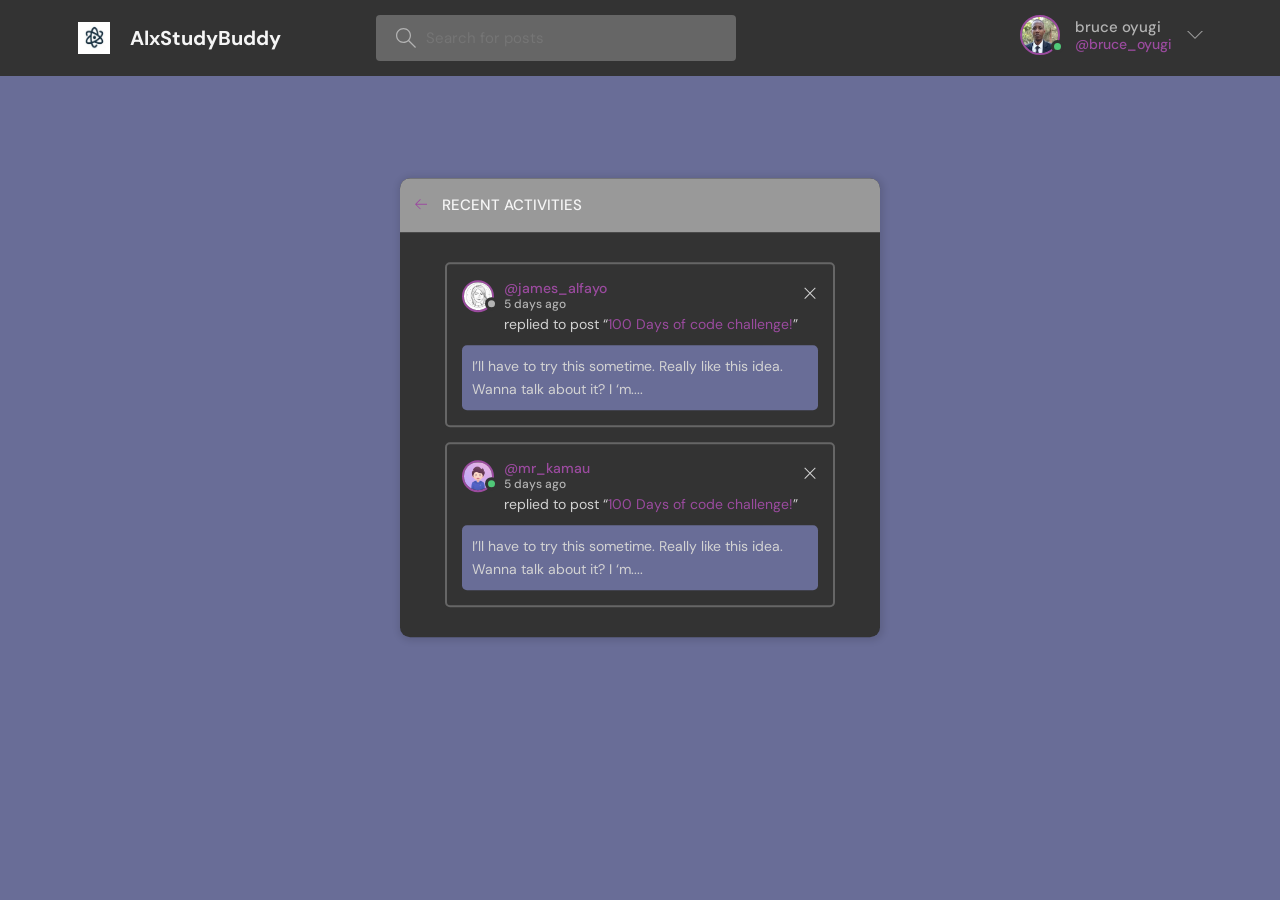
<file: theme/activity.html>
<!DOCTYPE html>
<html lang="en">
  <head>
    <meta charset="UTF-8" />
    <meta http-equiv="X-UA-Compatible" content="IE=edge" />
    <meta name="viewport" content="width=device-width, initial-scale=1.0" />
    <link rel="shortcut icon" href="assets/1.png" type="image/x-icon" />
    <link rel="stylesheet" href="setting.css" />
    <title>Alx Study Buddy: Your Global Partner for Academic Success with StudyBuddy!</title>
  </head>
  <body>
    <header class="header header--loggedIn">
      <div class="container">
        <a href="/" class="header__logo">
          <img src="assets/1.png" />
          <h1>AlxStudyBuddy</h1>
        </a>
        <form class="header__search">
          <label>
            <svg version="1.1" xmlns="http://www.w3.org/2000/svg" width="32" height="32" viewBox="0 0 32 32">
              <title>search</title>
              <path
                d="M32 30.586l-10.845-10.845c1.771-2.092 2.845-4.791 2.845-7.741 0-6.617-5.383-12-12-12s-12 5.383-12 12c0 6.617 5.383 12 12 12 2.949 0 5.649-1.074 7.741-2.845l10.845 10.845 1.414-1.414zM12 22c-5.514 0-10-4.486-10-10s4.486-10 10-10c5.514 0 10 4.486 10 10s-4.486 10-10 10z"
              ></path>
            </svg>
            <input placeholder="Search for posts" />
          </label>
        </form>
        <nav class="header__menu">
          <!-- Not Logged In -->
          <!-- <a href="/login.html">
            <img src="./assets/avatar.svg" />
            <p>Account</p>
          </a> -->

          <!-- Logged In -->
          <a href="#">
            <div class="avatar avatar--medium active">
             <!--   <img src="https://randomuser.me/api/portraits/men/37.jpg" /> -->
             <img src="assets/k.jpg" alt="description of the image">
            </div>
            <p>bruce oyugi <span>@bruce_oyugi</span></p>
            <svg version="1.1" xmlns="http://www.w3.org/2000/svg" width="32" height="32" viewBox="0 0 32 32">
              <title>chevron-down</title>
              <path d="M16 21l-13-13h-3l16 16 16-16h-3l-13 13z"></path>
            </svg>
          </a>
        </nav>
      </div>
    </header>
    <main class="layout">
      <div class="container">
        <div class="layout__box">
          <div class="layout__boxHeader">
            <div class="layout__boxTitle">
              <a href="index.html">
                <svg version="1.1" xmlns="http://www.w3.org/2000/svg" width="32" height="32" viewBox="0 0 32 32">
                  <title>arrow-left</title>
                  <path
                    d="M13.723 2.286l-13.723 13.714 13.719 13.714 1.616-1.611-10.96-10.96h27.625v-2.286h-27.625l10.965-10.965-1.616-1.607z"
                  ></path>
                </svg>
              </a>
              <h3>Recent Activities</h3>
            </div>
          </div>

          <div class="activities-page layout__body">
            <div class="activities__box">
              <div class="activities__boxHeader roomListRoom__header">
                <a href="profile.html" class="roomListRoom__author">
                  <div class="avatar avatar--small">
                 <!--   <img src="https://randomuser.me/api/portraits/women/11.jpg" />-->
                 <img src="assets/b.jpg" alt="description of the image">
                  </div>
                  <p>
                    @james_alfayo
                    <span>5 days ago</span>
                  </p>
                </a>
                <div class="roomListRoom__actions">
                  <a href="#">
                    <svg version="1.1" xmlns="http://www.w3.org/2000/svg" width="32" height="32" viewBox="0 0 32 32">
                      <title>remove</title>
                      <path
                        d="M27.314 6.019l-1.333-1.333-9.98 9.981-9.981-9.981-1.333 1.333 9.981 9.981-9.981 9.98 1.333 1.333 9.981-9.98 9.98 9.98 1.333-1.333-9.98-9.98 9.98-9.981z"
                      ></path>
                    </svg>
                  </a>
                </div>
              </div>
              <div class="activities__boxContent">
                <p>replied to post “<a href="room.html">100 Days of code challenge!</a>”</p>
                <div class="activities__boxRoomContent">
                  I’ll have to try this sometime. Really like this idea. Wanna talk about it? I ‘m....
                </div>
              </div>
            </div>

            <div class="activities__box">
              <div class="activities__boxHeader roomListRoom__header">
                <a href="profile.html" class="roomListRoom__author">
                  <div class="avatar avatar--small active">
                  <!--  <img src="https://randomuser.me/api/portraits/men/13.jpg" />-->
                  <img src="assets/d.jpg" alt="description of the image">
                  </div>
                  <p>
                    @mr_kamau
                    <span>5 days ago</span>
                  </p>
                </a>
                <div class="roomListRoom__actions">
                  <a href="#">
                    <svg version="1.1" xmlns="http://www.w3.org/2000/svg" width="32" height="32" viewBox="0 0 32 32">
                      <title>remove</title>
                      <path
                        d="M27.314 6.019l-1.333-1.333-9.98 9.981-9.981-9.981-1.333 1.333 9.981 9.981-9.981 9.98 1.333 1.333 9.981-9.98 9.98 9.98 1.333-1.333-9.98-9.98 9.98-9.981z"
                      ></path>
                    </svg>
                  </a>
                </div>
              </div>
              <div class="activities__boxContent">
                <p>replied to post “<a href="room.html">100 Days of code challenge!</a>”</p>
                <div class="activities__boxRoomContent">
                  I’ll have to try this sometime. Really like this idea. Wanna talk about it? I ‘m....
                </div>
              </div>
            </div>
          </div>
        </div>
      </div>
    </main>

    <script src="script.js"></script>
  </body>
</html>
</file>
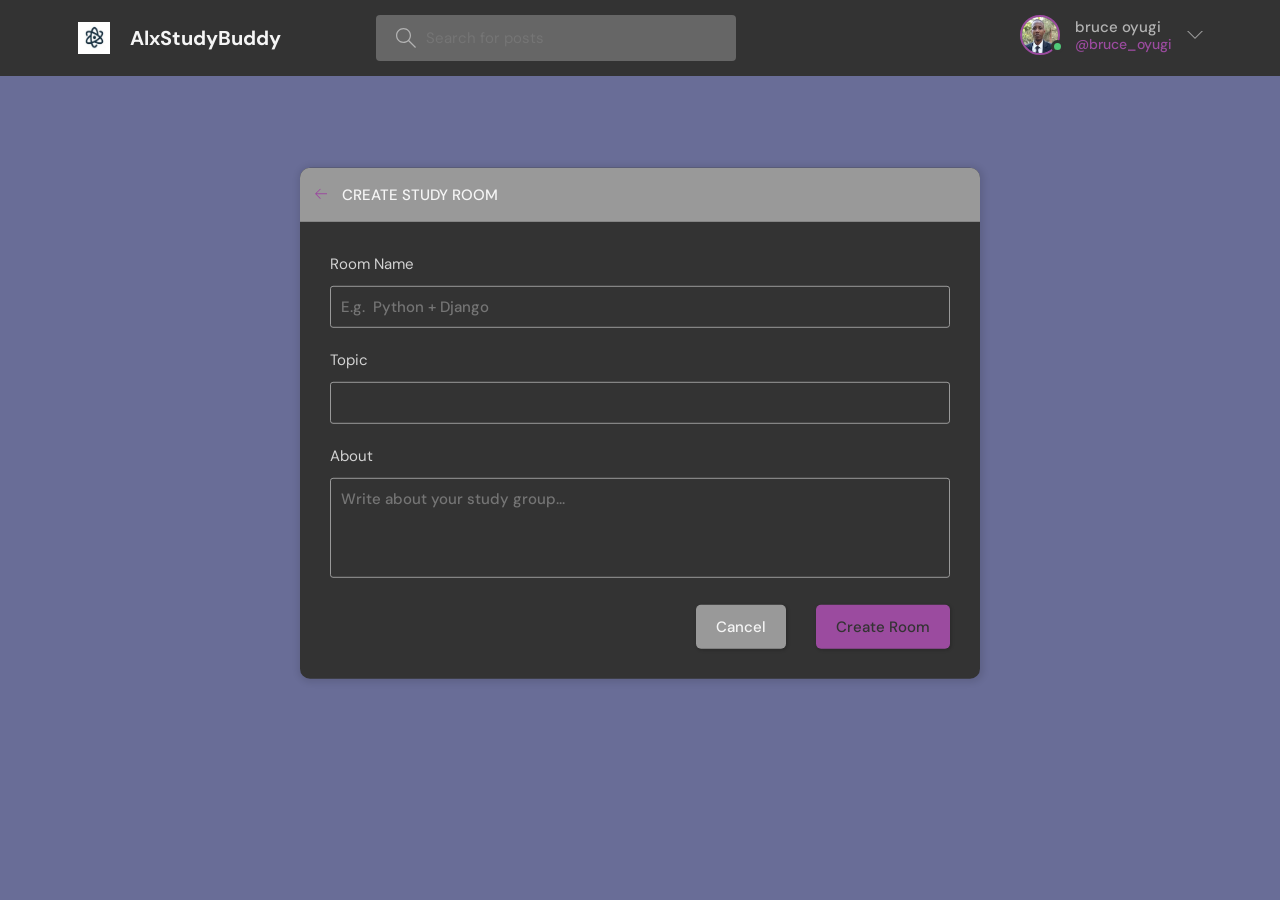
<file: theme/create-room.html>
<!DOCTYPE html>
<html lang="en">

<head>
  <meta charset="UTF-8" />
  <meta http-equiv="X-UA-Compatible" content="IE=edge" />
  <meta name="viewport" content="width=device-width, initial-scale=1.0" />
  <link rel="shortcut icon" href="assets/1.png" type="image/x-icon" />
  <link rel="stylesheet" href="setting.css" />
  <title>Alx Study Buddy: Your Global Partner for Academic Success with StudyBuddy!</title>
</head>

<body>
  <header class="header header--loggedIn">
    <div class="container">
      <a href="/" class="header__logo">
        <img src="assets/1.png" />
        <h1>AlxStudyBuddy</h1>
      </a>
      <form class="header__search">
        <label>
          <svg version="1.1" xmlns="http://www.w3.org/2000/svg" width="32" height="32" viewBox="0 0 32 32">
            <title>search</title>
            <path
              d="M32 30.586l-10.845-10.845c1.771-2.092 2.845-4.791 2.845-7.741 0-6.617-5.383-12-12-12s-12 5.383-12 12c0 6.617 5.383 12 12 12 2.949 0 5.649-1.074 7.741-2.845l10.845 10.845 1.414-1.414zM12 22c-5.514 0-10-4.486-10-10s4.486-10 10-10c5.514 0 10 4.486 10 10s-4.486 10-10 10z">
            </path>
          </svg>
          <input placeholder="Search for posts" />
        </label>
      </form>
      <nav class="header__menu">
        <!-- Not Logged In -->
        <!-- <a href="/login.html">
            <img src="./assets/avatar.svg" />
            <p>Account</p>
          </a> -->

        <!-- Logged In -->
        <a href="#">
          <div class="avatar avatar--medium active">
          <!--   <img src="https://randomuser.me/api/portraits/men/37.jpg" />-->
          <img src="assets/k.jpg" alt="description of the image">
          </div>
          <p>bruce oyugi <span>@bruce_oyugi</span></p>
          <svg version="1.1" xmlns="http://www.w3.org/2000/svg" width="32" height="32" viewBox="0 0 32 32">
            <title>chevron-down</title>
            <path d="M16 21l-13-13h-3l16 16 16-16h-3l-13 13z"></path>
          </svg>
        </a>
      </nav>
    </div>
  </header>
  <main class="create-room layout">
    <div class="container">
      <div class="layout__box">
        <div class="layout__boxHeader">
          <div class="layout__boxTitle">
            <a href="index.html">
              <svg version="1.1" xmlns="http://www.w3.org/2000/svg" width="32" height="32" viewBox="0 0 32 32">
                <title>arrow-left</title>
                <path
                  d="M13.723 2.286l-13.723 13.714 13.719 13.714 1.616-1.611-10.96-10.96h27.625v-2.286h-27.625l10.965-10.965-1.616-1.607z">
                </path>
              </svg>
            </a>
            <h3>Create Study Room</h3>
          </div>
        </div>
        <div class="layout__body">
          <form class="form" action="#">
            <div class="form__group">
              <label for="room_name">Room Name</label>
              <input id="room_name" name="room_name" type="text" placeholder="E.g.  Python + Django" />
            </div>

            <div class="form__group">
              <label for="room_topic">Topic</label>
              <input required type="text" name="topic" id="room_topic" list="topic-list" />
              <datalist id="topic-list">
                <select id="room_topic">
                  <option value="">Select your topic</option>
                  <option value="Python">Python</option>
                  <option value="Django">Django</option>
                </select>
              </datalist>

            </div>


            <div class="form__group">
              <label for="room_about">About</label>
              <textarea name="room_about" id="room_about" placeholder="Write about your study group..."></textarea>
            </div>
            <div class="form__action">
              <a class="btn btn--dark" href="index.html">Cancel</a>
              <button class="btn btn--main" type="submit">Create Room</button>
            </div>
          </form>
        </div>
      </div>
    </div>
  </main>
</body>

</html>
</file>
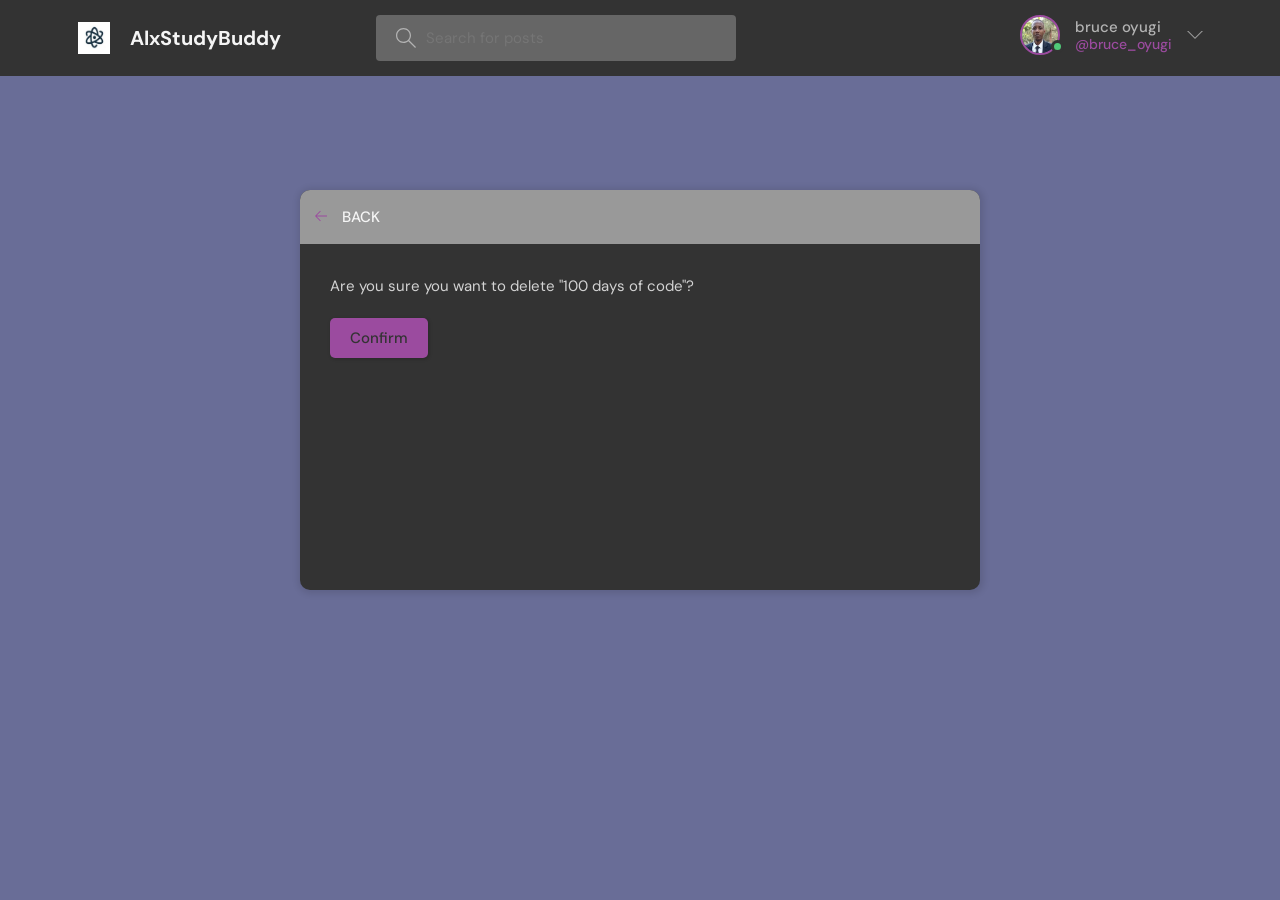
<file: theme/delete.html>
<!DOCTYPE html>
<html lang="en">

<head>
    <meta charset="UTF-8" />
    <meta http-equiv="X-UA-Compatible" content="IE=edge" />
    <meta name="viewport" content="width=device-width, initial-scale=1.0" />
    <link rel="shortcut icon" href="assets/1.png" type="image/x-icon" />
    <link rel="stylesheet" href="setting.css" />
    <title>Alx Study Buddy: Your Global Partner for Academic Success with StudyBuddy!</title>
</head>

<body>
    <header class="header header--loggedIn">
        <div class="container">
            <a href="/" class="header__logo">
                <img src="assets/1.png" />
                <h1>AlxStudyBuddy</h1>
            </a>
            <form class="header__search">
                <label>
                    <svg version="1.1" xmlns="http://www.w3.org/2000/svg" width="32" height="32" viewBox="0 0 32 32">
                        <title>search</title>
                        <path
                            d="M32 30.586l-10.845-10.845c1.771-2.092 2.845-4.791 2.845-7.741 0-6.617-5.383-12-12-12s-12 5.383-12 12c0 6.617 5.383 12 12 12 2.949 0 5.649-1.074 7.741-2.845l10.845 10.845 1.414-1.414zM12 22c-5.514 0-10-4.486-10-10s4.486-10 10-10c5.514 0 10 4.486 10 10s-4.486 10-10 10z">
                        </path>
                    </svg>
                    <input placeholder="Search for posts" />
                </label>
            </form>
            <nav class="header__menu">
                <!-- Not Logged In -->
                <!-- <a href="/login.html">
            <img src="./assets/avatar.svg" />
            <p>Account</p>
          </a> -->

                <!-- Logged In -->
                <a href="#">
                    <div class="avatar avatar--medium active">
                       <!--  <img src="https://randomuser.me/api/portraits/men/37.jpg" />-->
                    <img src="assets/k.jpg" alt="description of the image">  
                    </div>
                    <p>bruce oyugi <span>@bruce_oyugi</span></p>
                    <svg version="1.1" xmlns="http://www.w3.org/2000/svg" width="32" height="32" viewBox="0 0 32 32">
                        <title>chevron-down</title>
                        <path d="M16 21l-13-13h-3l16 16 16-16h-3l-13 13z"></path>
                    </svg>
                </a>
            </nav>
        </div>
    </header>
    <main class="delete-item layout">
        <div class="container">
            <div class="layout__box">
                <div class="layout__boxHeader">
                    <div class="layout__boxTitle">
                        <a href="index.html">
                            <svg version="1.1" xmlns="http://www.w3.org/2000/svg" width="32" height="32"
                                viewBox="0 0 32 32">
                                <title>arrow-left</title>
                                <path
                                    d="M13.723 2.286l-13.723 13.714 13.719 13.714 1.616-1.611-10.96-10.96h27.625v-2.286h-27.625l10.965-10.965-1.616-1.607z">
                                </path>
                            </svg>
                        </a>
                        <h3>Back</h3>
                    </div>
                </div>
                <div class="layout__body">
                    <form class="form" action="#">
                        <div class="form__group">
                            <p>Are you sure you want to delete "100 days of code"?</p>
                        </div>

                        <div class="for__group">
                            <input class="btn btn--main" type="submit" value="Confirm" />
                        </div>

                    </form>
                </div>
            </div>
        </div>
    </main>
    <script src="script.js"></script>
</body>

</html>
</file>
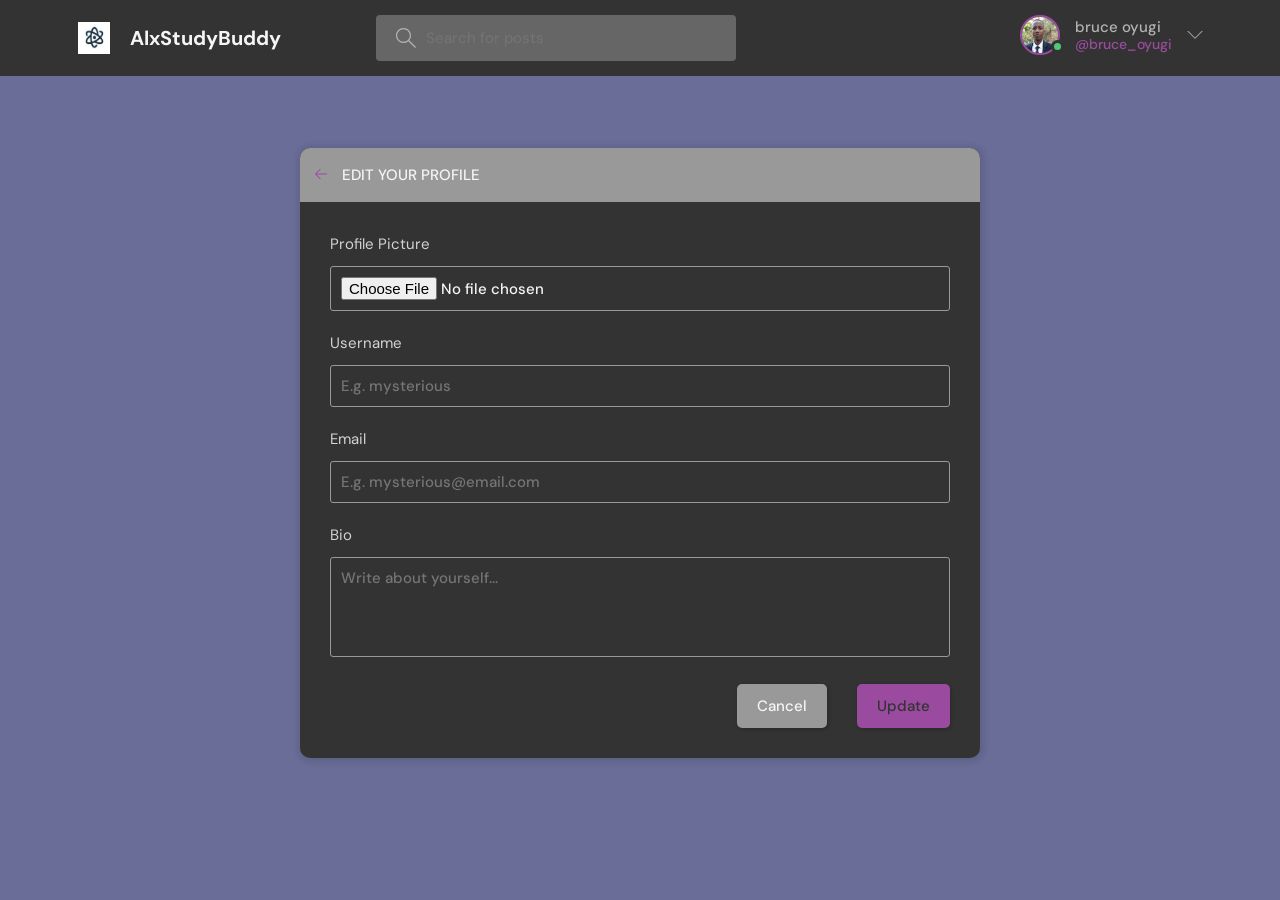
<file: theme/edit-user.html>
<!DOCTYPE html>
<html lang="en">
  <head>
    <meta charset="UTF-8" />
    <meta http-equiv="X-UA-Compatible" content="IE=edge" />
    <meta name="viewport" content="width=device-width, initial-scale=1.0" />
    <link rel="shortcut icon" href="assets/1.png" type="image/x-icon" />
    <link rel="stylesheet" href="setting.css" />
    <title>Alx Study Buddy: Your Global Partner for Academic Success with StudyBuddy!</title>
  </head>

  <body>
    <header class="header header--loggedIn">
      <div class="container">
        <a href="/" class="header__logo">
          <img src="assets/1.png" />
          <h1>AlxStudyBuddy</h1>
        </a>
        <form class="header__search">
          <label>
            <svg version="1.1" xmlns="http://www.w3.org/2000/svg" width="32" height="32" viewBox="0 0 32 32">
              <title>search</title>
              <path
                d="M32 30.586l-10.845-10.845c1.771-2.092 2.845-4.791 2.845-7.741 0-6.617-5.383-12-12-12s-12 5.383-12 12c0 6.617 5.383 12 12 12 2.949 0 5.649-1.074 7.741-2.845l10.845 10.845 1.414-1.414zM12 22c-5.514 0-10-4.486-10-10s4.486-10 10-10c5.514 0 10 4.486 10 10s-4.486 10-10 10z"
              ></path>
            </svg>
            <input placeholder="Search for posts" />
          </label>
        </form>
        <nav class="header__menu">
          <!-- Not Logged In -->
          <!-- <a href="/login.html">
            <img src="./assets/avatar.svg" />
            <p>Account</p>
          </a> -->

          <!-- Logged In -->
          <a href="#">
            <div class="avatar avatar--medium active">
              <!--  <img src="https://randomuser.me/api/portraits/men/37.jpg" />-->
              <img src="assets/k.jpg" alt="description of the image">
            </div>
            <p>bruce oyugi <span>@bruce_oyugi</span></p>
            <svg version="1.1" xmlns="http://www.w3.org/2000/svg" width="32" height="32" viewBox="0 0 32 32">
              <title>chevron-down</title>
              <path d="M16 21l-13-13h-3l16 16 16-16h-3l-13 13z"></path>
            </svg>
          </a>
        </nav>
      </div>
    </header>

    <main class="update-account layout">
        <div class="container">
            <div class="layout__box">
                <div class="layout__boxHeader">
                    <div class="layout__boxTitle">
                        <a href="profile.html">
                            <svg version="1.1" xmlns="http://www.w3.org/2000/svg" width="32" height="32"
                                viewBox="0 0 32 32">
                                <title>arrow-left</title>
                                <path
                                    d="M13.723 2.286l-13.723 13.714 13.719 13.714 1.616-1.611-10.96-10.96h27.625v-2.286h-27.625l10.965-10.965-1.616-1.607z">
                                </path>
                            </svg>
                        </a>
                        <h3>Edit your profile</h3>
                    </div>
                </div>
                <div class="layout__body">
                    <form class="form" action="#">
                        <div class="form__group">
                            <label for="profile_pic">Profile Picture</label>
                            <input id="profile_pic" name="profile_pic" type="file" />
                        </div>

              <div class="form__group">
                <label for="username">Username</label>
                <input id="username" name="username" type="text" placeholder="E.g. mysterious" />
              </div>

              <div class="form__group">
                <label for="email">Email</label>
                <input id="email" name="email" type="text" placeholder="E.g. mysterious@email.com" />
              </div>

                        <div class="form__group">
                            <label for="user_bio">Bio</label>
                            <textarea name="user_bio" id="user_bio" placeholder="Write about yourself..."></textarea>
                        </div>
                        <div class="form__action">
                            <a class="btn btn--dark" href="index.html">Cancel</a>
                            <button class="btn btn--main" type="submit">Update</button>
                        </div>
                    </form>
                </div>
            </div>
        </div>
      </div>
    </main>
  </body>
</html>
</file>
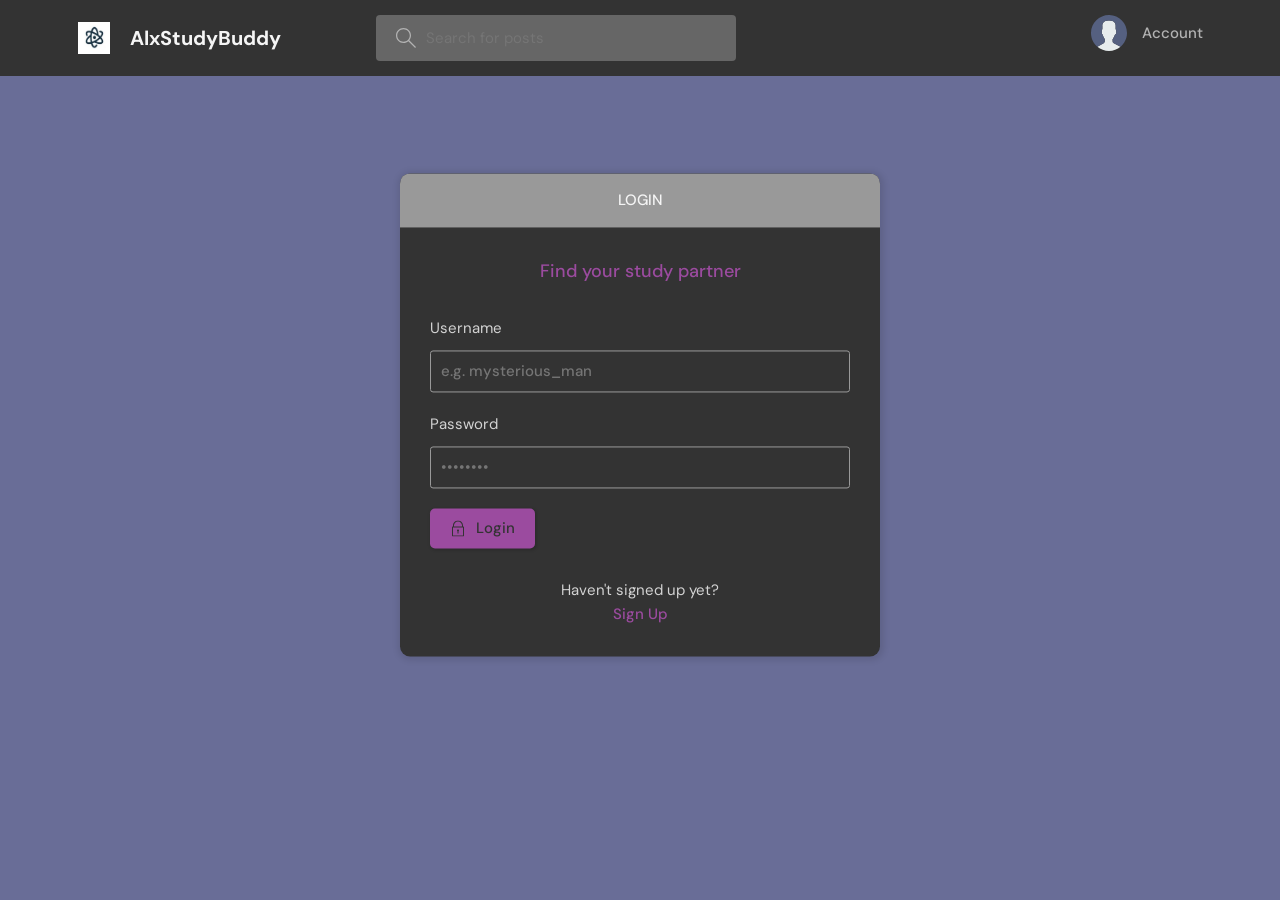
<file: theme/login.html>
<!DOCTYPE html>
<html lang="en">
  <head>
    <meta charset="UTF-8" />
    <meta http-equiv="X-UA-Compatible" content="IE=edge" />
    <meta name="viewport" content="width=device-width, initial-scale=1.0" />
    <link rel="shortcut icon" href="assets/1.png" type="image/x-icon" />
    <link rel="stylesheet" href="setting.css" />
    <title>Alx Study Buddy: Your Global Partner for Academic Success with StudyBuddy!</title>
  </head>
  <body>
    <header class="header header--loggedIn">
      <div class="container">
        <a href="/" class="header__logo">
          <img src="assets/1.png" />
          <h1>AlxStudyBuddy</h1>
        </a>
        <form class="header__search">
          <label>
            <svg
              version="1.1"
              xmlns="http://www.w3.org/2000/svg"
              width="32"
              height="32"
              viewBox="0 0 32 32"
            >
              <title>search</title>
              <path
                d="M32 30.586l-10.845-10.845c1.771-2.092 2.845-4.791 2.845-7.741 0-6.617-5.383-12-12-12s-12 5.383-12 12c0 6.617 5.383 12 12 12 2.949 0 5.649-1.074 7.741-2.845l10.845 10.845 1.414-1.414zM12 22c-5.514 0-10-4.486-10-10s4.486-10 10-10c5.514 0 10 4.486 10 10s-4.486 10-10 10z"
              ></path>
            </svg>
            <input placeholder="Search for posts" />
          </label>
        </form>
        <nav class="header__menu">
          <!-- Not Logged In -->
          <a href="/login.html">
            <img src="./assets/avatar.svg" />
            <p>Account</p>
          </a>

          <!-- Logged In -->
         
        </nav>
      </div>
    </header>
    <main class="auth layout">
      <div class="container">
        <div class="layout__box">
          <div class="layout__boxHeader">
            <div class="layout__boxTitle">
              <h3>Login</h3>
            </div>
          </div>
          <div class="layout__body">
            <h2 class="auth__tagline">Find your study partner</h2>

            <form class="form" action="#">
              <div class="form__group form__group">
                <label for="room_name">Username</label>
                <input id="username" name="username" type="text" placeholder="e.g. mysterious_man" />
              </div>
              <div class="form__group">
                <label for="password">Password</label>
                <input
                  id="password"
                  name="password"
                  type="password"
                  placeholder="&bull;&bull;&bull;&bull;&bull;&bull;&bull;&bull;"
                />
              </div>

              <button class="btn btn--main" type="submit">
                <svg
                  version="1.1"
                  xmlns="http://www.w3.org/2000/svg"
                  width="32"
                  height="32"
                  viewBox="0 0 32 32"
                >
                  <title>lock</title>
                  <path
                    d="M27 12h-1v-2c0-5.514-4.486-10-10-10s-10 4.486-10 10v2h-1c-0.553 0-1 0.447-1 1v18c0 0.553 0.447 1 1 1h22c0.553 0 1-0.447 1-1v-18c0-0.553-0.447-1-1-1zM8 10c0-4.411 3.589-8 8-8s8 3.589 8 8v2h-16v-2zM26 30h-20v-16h20v16z"
                  ></path>
                  <path
                    d="M15 21.694v4.306h2v-4.306c0.587-0.348 1-0.961 1-1.694 0-1.105-0.895-2-2-2s-2 0.895-2 2c0 0.732 0.413 1.345 1 1.694z"
                  ></path>
                </svg>

                Login
              </button>
            </form>

            <div class="auth__action">
              <p>Haven't signed up yet?</p>
              <a href="signup.html" class="btn btn--link">Sign Up</a>
            </div>
          </div>
        </div>
      </div>
    </main>
  </body>
</html>
</file>
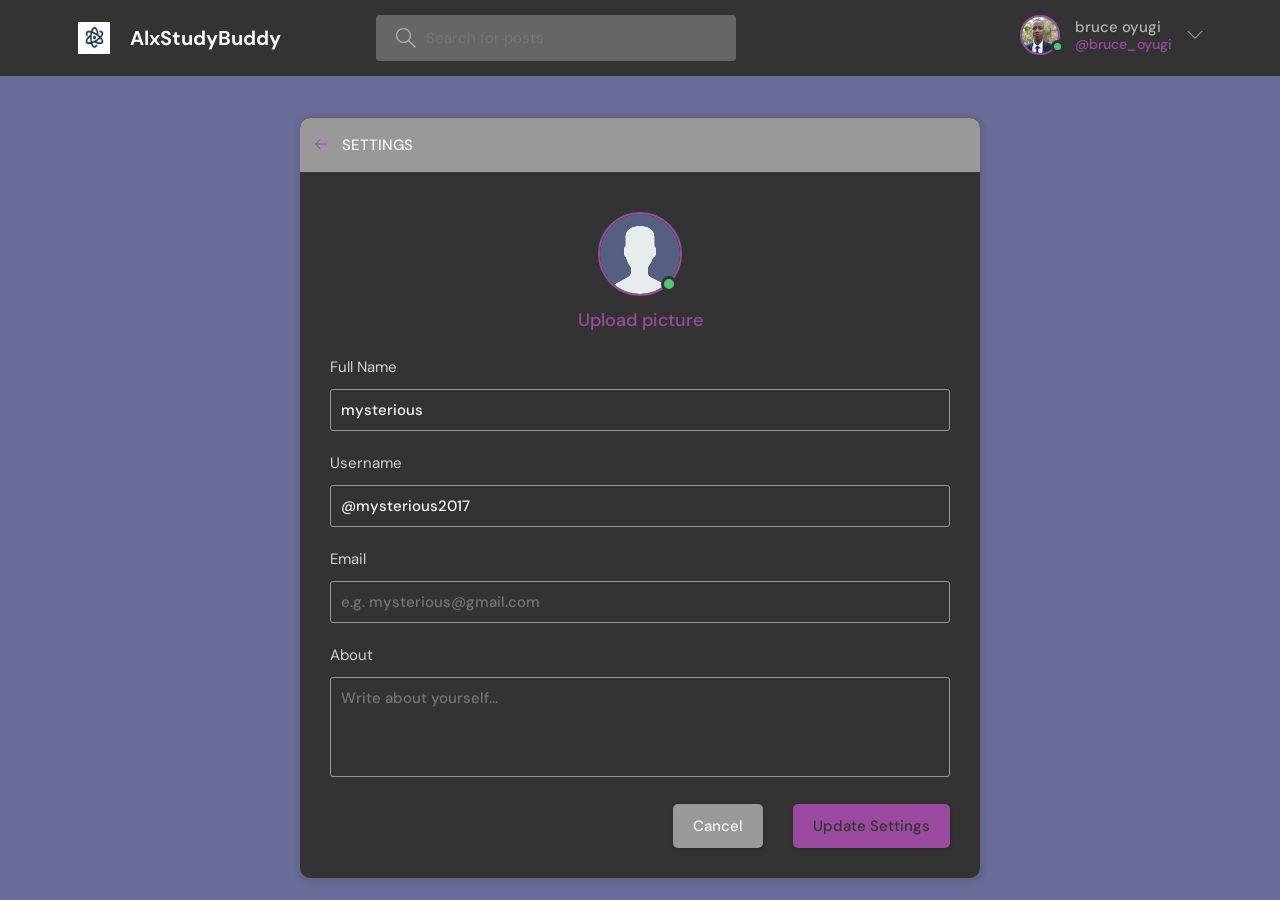
<file: theme/settings.html>
<!DOCTYPE html>
<html lang="en">
  <head>
    <meta charset="UTF-8" />
    <meta http-equiv="X-UA-Compatible" content="IE=edge" />
    <meta name="viewport" content="width=device-width, initial-scale=1.0" />
    <link rel="shortcut icon" href="assets/1.png" type="image/x-icon" />
    <link rel="stylesheet" href="setting.css" />
    <title>Alx Study Buddy: Your Global Partner for Academic Success with StudyBuddy!</title>
  </head>
  <body>
    <header class="header header--loggedIn">
      <div class="container">
        <a href="/" class="header__logo">
          <img src="assets/1.png" />
          <h1>AlxStudyBuddy</h1>
        </a>
        <form class="header__search">
          <label>
            <svg
              version="1.1"
              xmlns="http://www.w3.org/2000/svg"
              width="32"
              height="32"
              viewBox="0 0 32 32"
            >
              <title>search</title>
              <path
                d="M32 30.586l-10.845-10.845c1.771-2.092 2.845-4.791 2.845-7.741 0-6.617-5.383-12-12-12s-12 5.383-12 12c0 6.617 5.383 12 12 12 2.949 0 5.649-1.074 7.741-2.845l10.845 10.845 1.414-1.414zM12 22c-5.514 0-10-4.486-10-10s4.486-10 10-10c5.514 0 10 4.486 10 10s-4.486 10-10 10z"
              ></path>
            </svg>
            <input placeholder="Search for posts" />
          </label>
        </form>
        <nav class="header__menu">
          <!-- Not Logged In -->
          <!-- <a href="/login.html">
            <img src="./assets/avatar.svg" />
            <p>Account</p>
          </a> -->

          <!-- Logged In -->
          <a href="#">
            <div class="avatar avatar--medium active">
             <!--  <img src="https://randomuser.me/api/portraits/men/37.jpg" />-->
             <img src="assets/k.jpg" alt="description of the image">
            </div>
            <p>bruce oyugi <span>@bruce_oyugi</span></p>
            <svg
              version="1.1"
              xmlns="http://www.w3.org/2000/svg"
              width="32"
              height="32"
              viewBox="0 0 32 32"
            >
              <title>chevron-down</title>
              <path d="M16 21l-13-13h-3l16 16 16-16h-3l-13 13z"></path>
            </svg>
          </a>
        </nav>
      </div>
    </header>
    <main class="create-room layout">
      <div class="container">
        <div class="layout__box">
          <div class="layout__boxHeader">
            <div class="layout__boxTitle">
              <a href="index.html">
                <svg
                  version="1.1"
                  xmlns="http://www.w3.org/2000/svg"
                  width="32"
                  height="32"
                  viewBox="0 0 32 32"
                >
                  <title>arrow-left</title>
                  <path
                    d="M13.723 2.286l-13.723 13.714 13.719 13.714 1.616-1.611-10.96-10.96h27.625v-2.286h-27.625l10.965-10.965-1.616-1.607z"
                  ></path>
                </svg>
              </a>
              <h3>Settings</h3>
            </div>
          </div>

          <div class="settings layout__body">
            <div class="settings__avatar">
              <div class="avatar avatar--large active">
                <img src="assets/avatar.svg" id="preview-avatar" />
              </div>
            </div>
            <form class="form" action="#">
              <div class="form__group form__avatar">
                <label for="avatar">Upload picture</label>
                <input
                  class="form__hide"
                  required
                  type="file"
                  name="avatar"
                  id="avatar"
                  accept="image/png, image/gif, image/jpeg"
                />
              </div>
              <div class="form__group">
                <label for="name">Full Name</label>
                <input
                  id="fullname"
                  name="fullname"
                  type="text"
                  placeholder="e.g. Dennis Ivy"
                  value="mysterious"
                />
              </div>
              <div class="form__group">
                <label for="username">Username</label>
                <input
                  id="username"
                  name="username"
                  type="text"
                  placeholder="e.g. @dennis_ivy"
                  value="@mysterious2017"
                />
              </div>
              <div class="form__group">
                <label for="email">Email</label>
                <input id="email" name="email" type="email" placeholder="e.g. mysterious@gmail.com" />
              </div>
              <div class="form__group">
                <label for="about">About</label>
                <textarea name="about" id="about" placeholder="Write about yourself..."></textarea>
              </div>
              <div class="form__action">
                <a class="btn btn--dark" href="profile.html">Cancel</a>
                <button class="btn btn--main" type="submit">Update Settings</button>
              </div>
            </form>
          </div>
        </div>
      </div>
    </main>

    <script src="script.js"></script>
  </body>
</html>
</file>
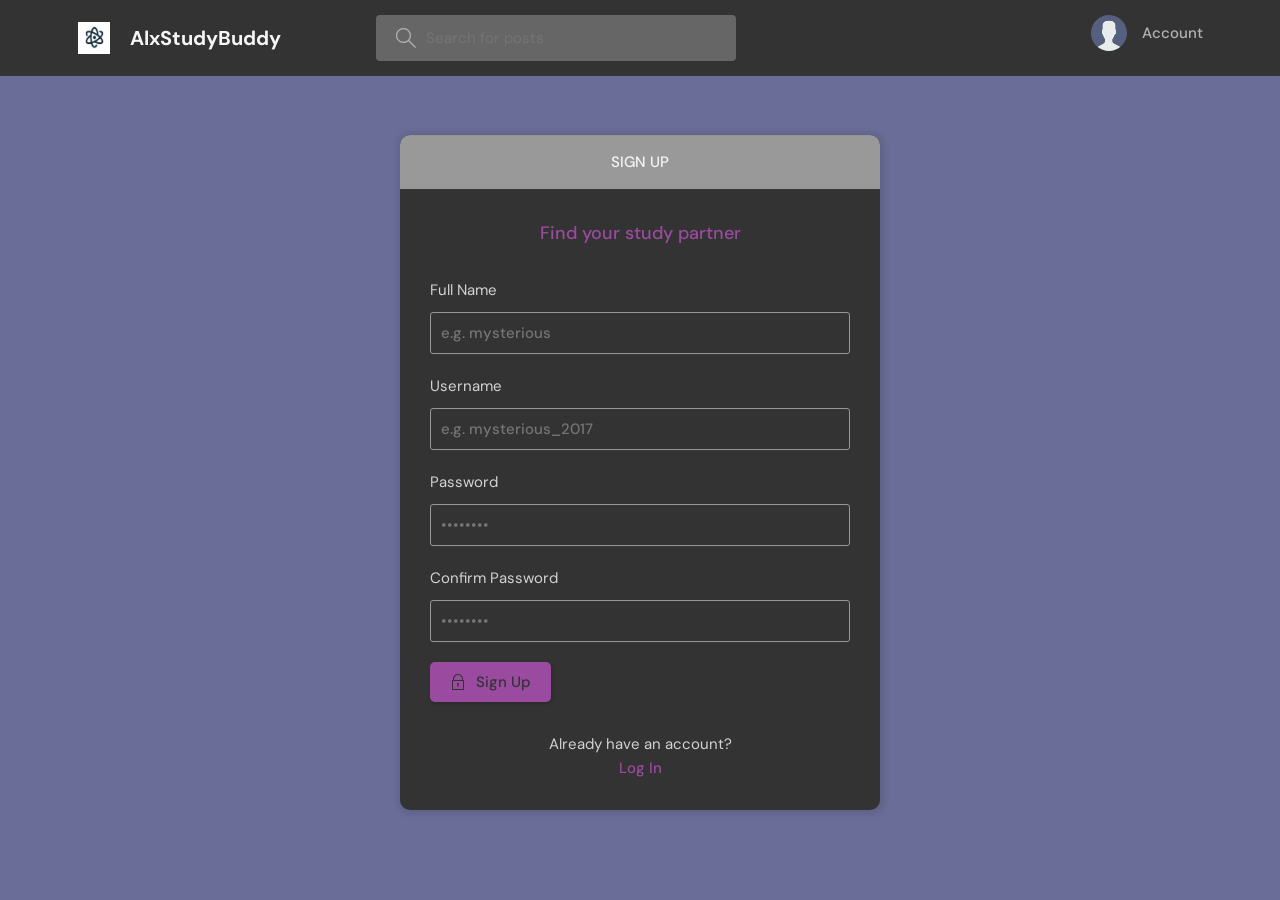
<file: theme/signup.html>
<!DOCTYPE html>
<html lang="en">
  <head>
    <meta charset="UTF-8" />
    <meta http-equiv="X-UA-Compatible" content="IE=edge" />
    <meta name="viewport" content="width=device-width, initial-scale=1.0" />
    <link rel="shortcut icon" href="assets/1.png" type="image/x-icon" />
    <link rel="stylesheet" href="setting.css" />
    <title>Alx Study Buddy: Your Global Partner for Academic Success with StudyBuddy!</title>
  </head>
  <body>
    <header class="header header--loggedIn">
      <div class="container">
        <a href="/" class="header__logo">
          <img src="assets/1.png" />
          <h1>AlxStudyBuddy</h1>
        </a>
        <form class="header__search">
          <label>
            <svg
              version="1.1"
              xmlns="http://www.w3.org/2000/svg"
              width="32"
              height="32"
              viewBox="0 0 32 32"
            >
              <title>search</title>
              <path
                d="M32 30.586l-10.845-10.845c1.771-2.092 2.845-4.791 2.845-7.741 0-6.617-5.383-12-12-12s-12 5.383-12 12c0 6.617 5.383 12 12 12 2.949 0 5.649-1.074 7.741-2.845l10.845 10.845 1.414-1.414zM12 22c-5.514 0-10-4.486-10-10s4.486-10 10-10c5.514 0 10 4.486 10 10s-4.486 10-10 10z"
              ></path>
            </svg>
            <input placeholder="Search for posts" />
          </label>
        </form>
        <nav class="header__menu">
          <!-- Not Logged In -->
          <a href="/login.html">
            <img src="./assets/avatar.svg" />
            <p>Account</p>
          </a>

          <!-- Logged In -->
          <!-- <a href="#">
            <div class="avatar avatar--medium active">
              <img src="https://randomuser.me/api/portraits/men/37.jpg" />
            </div>
            <p>bruce <span>bruce</span></p>
            <svg
              version="1.1"
              xmlns="http://www.w3.org/2000/svg"
              width="32"
              height="32"
              viewBox="0 0 32 32"
            >
              <title>chevron-down</title>
              <path d="M16 21l-13-13h-3l16 16 16-16h-3l-13 13z"></path>
            </svg>
          </a> -->
        </nav>
      </div>
    </header>
    <main class="auth layout">
      <div class="container">
        <div class="layout__box">
          <div class="layout__boxHeader">
            <div class="layout__boxTitle">
              <h3>Sign up</h3>
            </div>
          </div>
          <div class="layout__body">
            <h2 class="auth__tagline">Find your study partner</h2>

            <form class="form" action="#">
              <div class="form__group form__group">
                <label for="fullname">Full Name</label>
                <input id="fullname" name="fullname" type="text" placeholder="e.g. mysterious" />
              </div>
              <div class="form__group form__group">
                <label for="room_name">Username</label>
                <input id="username" name="username" type="text" placeholder="e.g. mysterious_2017" />
              </div>
              <div class="form__group">
                <label for="password">Password</label>
                <input
                  id="password"
                  name="password"
                  type="password"
                  placeholder="&bull;&bull;&bull;&bull;&bull;&bull;&bull;&bull;"
                />
              </div>

              <div class="form__group">
                <label for="confirm_password">Confirm Password</label>
                <input
                  id="confirm_password"
                  name="confirm_password"
                  type="password"
                  placeholder="&bull;&bull;&bull;&bull;&bull;&bull;&bull;&bull;"
                />
              </div>

              <button class="btn btn--main" type="submit">
                <svg
                  version="1.1"
                  xmlns="http://www.w3.org/2000/svg"
                  width="32"
                  height="32"
                  viewBox="0 0 32 32"
                >
                  <title>lock</title>
                  <path
                    d="M27 12h-1v-2c0-5.514-4.486-10-10-10s-10 4.486-10 10v2h-1c-0.553 0-1 0.447-1 1v18c0 0.553 0.447 1 1 1h22c0.553 0 1-0.447 1-1v-18c0-0.553-0.447-1-1-1zM8 10c0-4.411 3.589-8 8-8s8 3.589 8 8v2h-16v-2zM26 30h-20v-16h20v16z"
                  ></path>
                  <path
                    d="M15 21.694v4.306h2v-4.306c0.587-0.348 1-0.961 1-1.694 0-1.105-0.895-2-2-2s-2 0.895-2 2c0 0.732 0.413 1.345 1 1.694z"
                  ></path>
                </svg>

                Sign Up
              </button>
            </form>

            <div class="auth__action">
              <p>Already have an account?</p>
              <a href="login.html" class="btn btn--link">Log In</a>
            </div>
          </div>
        </div>
      </div>
    </main>
  </body>
</html>
</file>
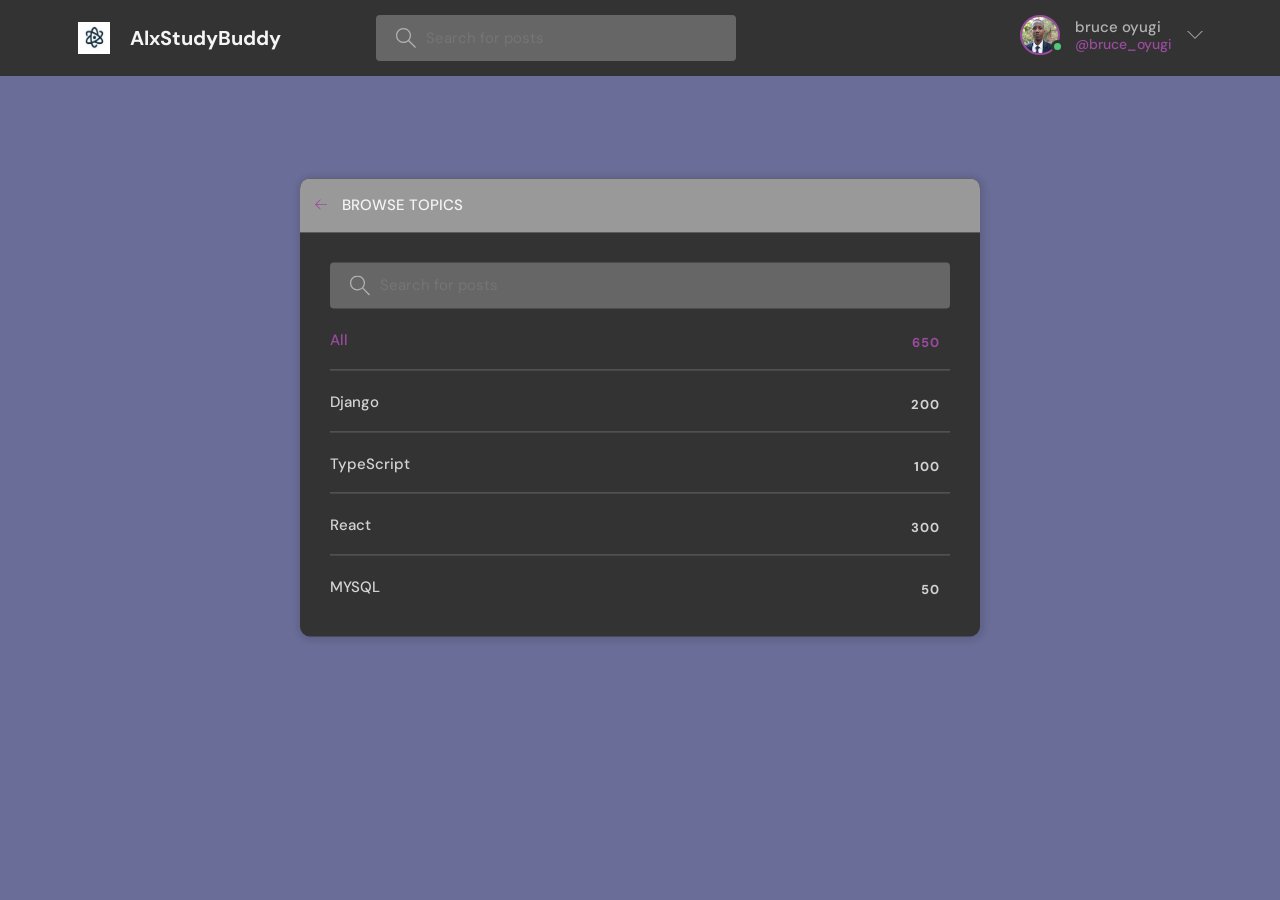
<file: theme/topics.html>
<!DOCTYPE html>
<html lang="en">
  <head>
    <meta charset="UTF-8" />
    <meta http-equiv="X-UA-Compatible" content="IE=edge" />
    <meta name="viewport" content="width=device-width, initial-scale=1.0" />
    <link rel="shortcut icon" href="assets/1.png" type="image/x-icon" />
    <link rel="stylesheet" href="setting.css" />
    <title>Alx Study Buddy: Your Global Partner for Academic Success with StudyBuddy!</title>
  </head>
  <body>
    <header class="header header--loggedIn">
      <div class="container">
        <a href="/" class="header__logo">
          <img src="assets/1.png" />
          <h1>AlxStudyBuddy</h1>
        </a>
        <form class="header__search">
          <label>
            <svg version="1.1" xmlns="http://www.w3.org/2000/svg" width="32" height="32" viewBox="0 0 32 32">
              <title>search</title>
              <path
                d="M32 30.586l-10.845-10.845c1.771-2.092 2.845-4.791 2.845-7.741 0-6.617-5.383-12-12-12s-12 5.383-12 12c0 6.617 5.383 12 12 12 2.949 0 5.649-1.074 7.741-2.845l10.845 10.845 1.414-1.414zM12 22c-5.514 0-10-4.486-10-10s4.486-10 10-10c5.514 0 10 4.486 10 10s-4.486 10-10 10z"
              ></path>
            </svg>
            <input placeholder="Search for posts" />
          </label>
        </form>
        <nav class="header__menu">
          <!-- Not Logged In -->
          <!-- <a href="/login.html">
            <img src="./assets/avatar.svg" />
            <p>Account</p>
          </a> -->

          <!-- Logged In -->
          <a href="#">
            <div class="avatar avatar--medium active">
             <!--   <img src="https://randomuser.me/api/portraits/men/37.jpg" />-->
             <img src="assets/k.jpg" alt="description of the image">
            </div>
            <p>bruce oyugi <span>@bruce_oyugi</span></p>
            <svg version="1.1" xmlns="http://www.w3.org/2000/svg" width="32" height="32" viewBox="0 0 32 32">
              <title>chevron-down</title>
              <path d="M16 21l-13-13h-3l16 16 16-16h-3l-13 13z"></path>
            </svg>
          </a>
        </nav>
      </div>
    </header>
    <main class="create-room layout">
      <div class="container">
        <div class="layout__box">
          <div class="layout__boxHeader">
            <div class="layout__boxTitle">
              <a href="index.html">
                <svg version="1.1" xmlns="http://www.w3.org/2000/svg" width="32" height="32" viewBox="0 0 32 32">
                  <title>arrow-left</title>
                  <path
                    d="M13.723 2.286l-13.723 13.714 13.719 13.714 1.616-1.611-10.96-10.96h27.625v-2.286h-27.625l10.965-10.965-1.616-1.607z"
                  ></path>
                </svg>
              </a>
              <h3>Browse Topics</h3>
            </div>
          </div>

          <div class="topics-page layout__body">
            <form class="header__search">
              <label>
                <svg version="1.1" xmlns="http://www.w3.org/2000/svg" width="32" height="32" viewBox="0 0 32 32">
                  <title>search</title>
                  <path
                    d="M32 30.586l-10.845-10.845c1.771-2.092 2.845-4.791 2.845-7.741 0-6.617-5.383-12-12-12s-12 5.383-12 12c0 6.617 5.383 12 12 12 2.949 0 5.649-1.074 7.741-2.845l10.845 10.845 1.414-1.414zM12 22c-5.514 0-10-4.486-10-10s4.486-10 10-10c5.514 0 10 4.486 10 10s-4.486 10-10 10z"
                  ></path>
                </svg>
                <input placeholder="Search for posts" />
              </label>
            </form>

            <ul class="topics__list">
              <li>
                <a href="/" class="active">All <span>650</span></a>
              </li>
              <li>
                <a href="/">Django <span>200</span></a>
              </li>
              <li>
                <a href="/">TypeScript <span>100</span></a>
              </li>
              <li>
                <a href="/">React <span>300</span></a>
              </li>
              <li>
                <a href="/">MYSQL <span>50</span></a>
              </li>
            </ul>
          </div>
        </div>
      </div>
    </main>

    <script src="script.js"></script>
  </body>
</html>
</file>
<file: theme/setting.css>
@import url("https://fonts.googleapis.com/css2?family=DM+Sans:wght@400;500;700&display=swap");
/*
:root {
  --color-main: #71c6dd;
  --color-main-light: #e1f6fb;
  --color-dark: #3f4156;
  --color-dark-medium: #51546e;
  --color-dark-light: #696d97;
  --color-light: #e5e5e5;
  --color-gray: #8b8b8b;
  --color-light-gray: #b2bdbd;
  --color-bg: #2d2d39;
  --color-success: #5dd693;
  --color-error: #fc4b0b;
}
*/
:root {
 --color-main: #9b4b9f;
--color-main-light: #e2b1e7;
--color-dark: #333333;
--color-dark-medium: #666666;
--color-dark-light: #999999;
--color-light: #f5f5f5;
--color-gray: #b3b3b3;
--color-light-gray: #d3d3d3;
--color-bg: #696d97;
--color-success: #50c878;
--color-error: #e74c3c;
}

/*========== base styles ==========*/

* {
  font-family: "DM Sans", -apple-system, BlinkMacSystemFont, "Segoe UI", Roboto, Oxygen, Ubuntu, Cantarell, "Open Sans",
    "Helvetica Neue", sans-serif;
  margin: 0;
  padding: 0;
  box-sizing: border-box;
  text-rendering: optimizeLegibility;
  /* color: inherit; */
  font-size: inherit;
}

html {
  font-size: 56.25%;
}

@media only screen and (min-width: 1200px) {
  html {
    font-size: 62.5%;
  }
}

@media only screen and (min-width: 2100px) {
  html {
    font-size: 75%;
  }
}

body {
  line-height: 1.6;
  font-weight: 400;
  font-size: 1.5rem;
  color: var(--color-light-gray);
  background-color: var(--color-bg);
  min-height: 100vh;
}

img {
  width: 100%;
}

a {
  display: inline-block;
  color: var(--color-main);
  text-decoration: none;
}

/*========== components ==========*/
.container {
  max-width: 120rem;
  width: 90%;
  margin: auto;
}

.btn {
  background-color: transparent;
  border: none;
  display: inline-flex;
  align-items: center;
  gap: 1rem;
  cursor: pointer;
  transition: all ease-in-out 0.3s;
  padding: 1rem 2rem;
  border-radius: 5px;
  box-shadow: 1px 1px 3px 1px rgba(0, 0, 0, 0.15);
  font-weight: 500;
}

.btn--link {
  border-radius: 0;
  padding: 0;
  color: var(--color-main);
  box-shadow: none;
}

.btn--link:hover {
  text-decoration: underline;
}

.btn--main {
  background-color: var(--color-main);
  color: var(--color-dark);
}

.btn:hover {
  opacity: 0.9;
}

.btn--dark {
  background-color: var(--color-dark-light);
  color: var(--color-light);
}

.btn > svg {
  fill: currentColor;
  width: 1.6rem;
  height: 1.6rem;
}

.btn--pill {
  border-radius: 10rem;
  font-size: 1.4rem;
  font-weight: 700;
  padding: 6px 2.5rem;
  color: var(--color-main);
  background: transparent;
  border: 2px solid var(--color-main);
}

.action-button {
  background: transparent;
  border: none;
  outline: none;
  cursor: pointer;
}

.avatar {
  position: relative;
  display: inline-block;
  border-radius: 50%;
  border: 2px solid var(--color-main);
}

.avatar img {
  display: block;
  border-radius: 50%;
  object-fit: cover;
  object-position: center;
}

.avatar::after {
  content: "";
  display: block;
  position: absolute;
  background-color: var(--color-gray);
  z-index: 111;
  border-radius: 50%;
  border: 0.3rem solid var(--color-dark);
}

.avatar.active::after {
  background-color: var(--color-success);
}

.avatar.avatar--small img {
  width: 2.8rem;
  height: 2.8rem;
}

.avatar.avatar--small:after {
  width: 0.7rem;
  height: 0.7rem;
  bottom: 0px;
  right: -6px;
}

.avatar.avatar--medium img {
  width: 3.6rem;
  height: 3.6rem;
  border-radius: 50%;
}

.avatar.avatar--medium:after {
  width: 0.7rem;
  height: 0.7rem;
  bottom: 0px;
  right: -6px;
}

.avatar.avatar--large img {
  display: block;
  width: 8rem;
  height: 8rem;
  border-radius: 50%;
}

.avatar.avatar--large:after {
  width: 1rem;
  height: 1rem;
  bottom: 2px;
  right: 3.5px;
}

.scroll::-webkit-scrollbar {
  width: 0.6rem;
  background-color: rgb(41, 41, 46);
}

.scroll::-webkit-scrollbar-thumb {
  border-radius: 1rem;
  background-color: var(--color-gray);
}

.dropdown-menu {
  z-index: 111;
  position: absolute;
  top: 5rem;
  right: 0.5rem;
  background: var(--color-dark-light);
  border-radius: 5px;
  box-shadow: 1px 1px 3px 1px rgba(0, 0, 0, 0.15);
  overflow: hidden;
  display: none;
}

.dropdown-menu.show {
  display: block;
}

.dropdown-menu a {
  padding: 1.2rem 4rem;
  display: block;
  color: var(--color-light) !important;
  font-weight: 500;
  font-size: 1.4rem;
}

.dropdown-menu a:hover {
  background-color: var(--color-dark-medium);
}

.dropdown-menu > a:not(:last-child) {
  border-bottom: 1px solid var(--color-dark-medium);
}

.dropdown-menu a svg {
  fill: var(--color-light);
}

.mobile-menu {
  margin-bottom: 3rem;
}

.mobile-menuItems {
  display: flex;
  align-items: center;
  justify-content: center;
  gap: 1rem;
}

@media screen and (min-width: 500px) {
  .mobile-menu {
    display: none;
  }
}

/*==============================
=>  Header Section
================================*/

.header {
  padding: 1.5rem;
  background-color: var(--color-dark);
}

.header > .container {
  display: flex;
  gap: 9.5rem;
}

.header__logo,
.header__user {
  display: flex;
  gap: 2rem;
  align-items: center;
}

.header__logo > img {
  height: 3.2rem;
  width: 3.2rem;
}

.header__logo > h1 {
  font-weight: 700;
  font-size: 2rem;
  color: var(--color-light);
}

.header__search > label {
  background-color: var(--color-dark-medium);
  padding: 1.3rem 1rem;
  display: flex;
  align-items: center;
  gap: 1rem;
  border-radius: 4px;
}

.header__search svg {
  fill: var(--color-gray);
  width: 2rem;
  height: 2rem;
  margin-left: 1rem;
}

.header__search input {
  width: 30rem;
  background: transparent;
  border: none;
  outline: none;
  color: var(--color-light);
}

@media screen and (max-width: 800px) {
  .header__search input {
    width: 20rem;
  }

  .header > .container {
    gap: 3rem;
  }
}

@media screen and (max-width: 700px) {
  .header__logo h1 {
    display: none;
  }
}

@media screen and (max-width: 500px) {
  .header__search {
    display: none;
  }
}

.header__menu {
  margin-left: auto;
  position: relative;
}

.header__menu a {
  display: flex;
  gap: 1.5rem;
  align-items: center;
  font-weight: 500;
  text-decoration: none;
  color: var(--color-gray);
}

.header__menu img {
  height: 3.6rem;
}

.header__menu p {
  line-height: 1.2;
}

.header__menu span {
  color: var(--color-main);
  font-weight: 500;
  font-size: 1.4rem;
  display: block;
}

.header__menu svg {
  width: 1.6rem;
  height: 1.6rem;
  fill: var(--color-dark-light);
}

.dropdown-button {
  background: transparent;
  border: 0;
  outline: 0;
  cursor: pointer;
}

.dropdown-button:hover svg {
  fill: var(--color-main);
}

/*==============================
=>  Layout
================================*/

.layout {
  margin-top: 2.4rem;
}

.layout > .container {
  display: flex;
  justify-content: space-between;
  align-items: flex-start;
}

.layout--3 > .container > div:first-child {
  flex-basis: 18%;
  max-width: 22.5rem;
}

.layout--3 > .container > div:nth-child(2) {
  flex-basis: 50%;
}

.layout--3 > .container > div:last-child {
  flex-basis: 25%;
}

.layout--2 > .container > div:first-child {
  flex-basis: 72%;
}

.layout--2 > .container > div:last-child {
  flex-basis: 25%;
}
/*========== Layout Box ==========*/

.layout__box {
  width: 90%;
  max-width: 48rem;
  min-height: 40rem;
  position: absolute;
  top: 30%;
  left: 50%;
  transform: translate(-50%, -20%);
  background-color: var(--color-dark);
  border-radius: 1rem;
  box-shadow: 1px 1px 6px 3px rgba(0, 0, 0, 0.1);
  overflow: hidden;
}


.layout__boxHeader {
  display: flex;
  padding: 1.5rem;
  background-color: var(--color-dark-light);
}

.layout__boxTitle {
  display: flex;
  gap: 1.5rem;
  align-items: center;
}

.layout__boxTitle h3 {
  text-transform: uppercase;
  font-weight: 500;
  color: var(--color-light);
}

.layout__boxTitle svg {
  width: 1.2rem;
  height: 1.2rem;
  fill: var(--color-main);
}

.layout__body {
  margin: 3rem;
}

@media screen and (max-width: 900px) {
  .activities,
  .topics {
    display: none;
  }

  .layout--3 > .container > div:nth-child(2) {
    flex-basis: 100%;
  }
}

/*==============================
=>  Topics
================================*/

.form__group {
  margin-bottom: 2rem;
  width: 100%;
}

.form__split {
  display: flex;
  gap: 1.5rem;
}

.form__group label {
  display: block;
  font-size: 1.5rem;
  margin-bottom: 1rem;
}

.form__group input,
.form__group textarea,
.form__group select {
  background: transparent;
  border: 1px solid var(--color-dark-light);
  padding: 1rem;
  border-radius: 3px;
  width: 100%;
  color: var(--color-light);
  font-weight: 500;
  outline: none;
}

.form__group input:focus,
.form__group textarea:focus {
  border-color: var(--color-main);
}

.form__group textarea {
  background: transparent;
  height: 10rem;
  resize: none;
}

.form__group select {
  color: var(--color-gray);
  font-weight: 400;
}

.form__group select option {
  background-color: var(--color-dark-light);
  color: var(--color-light);
  padding: 0 10rem;
}

.form__action {
  display: flex;
  justify-content: flex-end;
  gap: 3rem;
}

.form__hide {
  position: absolute;
  left: -9999px;
}

.form__avatar label {
  text-align: center;
  font-size: 1.8rem;
  font-weight: 500;
  color: var(--color-main);
  cursor: pointer;
}

.form__avatar label:hover {
  text-decoration: underline;
}

/*==============================
=>  Topics
================================*/

.topics__header {
  margin-bottom: 2rem;
}

.topics__header h2 {
  text-transform: uppercase;
  font-weight: 500;
  color: var(--color-dark-light);
}

.topics__list {
  list-style: none;
}

.topics__list li a {
  display: flex;
  justify-content: space-between;
  margin-bottom: 3rem;
  font-weight: 500;
  color: var(--color-light-gray);
  transition: all 0.3s ease-in-out;
}

.topics__list li a.active,
.topics__list li a:hover {
  color: var(--color-main);
}

.topics__list li a span {
  padding: 0.5rem 1rem;
  background-color: var(--color-dark);
  border-radius: 3px;
  font-size: 1.3rem;
  font-weight: 700;
  letter-spacing: 1px;
}

.topics-page a:hover {
  text-decoration: underline;
}

.topics-page .topics__list li:not(:last-child) a {
  margin: 2rem 0;
  padding-bottom: 1rem;
  text-decoration: none;
  border-bottom: 1px solid var(--color-dark-medium);
}

.topics-page .header__search {
  display: block;
}

@media screen and (max-width: 500px) {
  .mobile-menu .header__search {
    display: block;
    margin-bottom: 2.4rem;
  }
}

/*==============================
=>  Room List
================================*/

.roomList__header {
  display: flex;
  justify-content: space-between;
  align-items: center;
  margin-bottom: 2.4rem;
}

.roomList__header h2 {
  text-transform: uppercase;
  font-weight: 500;
  color: var(--color-light);
  letter-spacing: 1px;
}

.roomList__header p {
  font-weight: 500;
  color: var(--color-dark-light);
}

/*========== Room List Room ==========*/

.roomListRoom {
  margin-bottom: 2.4rem;
  background-color: var(--color-dark);
  border-radius: 1rem;
  padding: 2rem;
}

.roomListRoom__header {
  display: flex;
  justify-content: space-between;
  align-items: center;
}

.roomListRoom__author {
  font-weight: 500;
  display: flex;
  align-items: center;
  gap: 1rem;
}

.roomListRoom__actions {
  display: flex;
  align-items: flex-start;
  gap: 1rem;
  position: relative;
}

.roomListRoom__actions span {
  font-size: 1.4rem;
  font-weight: 500;
}

.roomListRoom__actions svg {
  fill: var(--color-main);

  width: 1.6rem;
  height: 1.6rem;
}

.roomListRoom__content {
  margin: 1rem 0;
}

.roomListRoom__content a {
  font-size: 2rem;
  font-weight: 500;
  margin-bottom: 1.5rem;
  color: var(--color-light);
  transition: all 0.3s ease-in-out;
}

.roomListRoom__content a:hover {
  color: var(--color-main);
}

.roomListRoom__meta {
  border-top: 1px solid var(--color-dark-medium);
  padding-top: 1rem;
  display: flex;
  align-items: center;
  justify-content: space-between;
}

.roomListRoom__joined {
  color: var(--color-light-gray);
  display: flex;
  align-items: center;
  gap: 1rem;
  font-size: 1.4rem;
  font-weight: 500;
}

.roomListRoom__joined svg {
  fill: var(--color-main);
  width: 1.6rem;
  height: 1.6rem;
}

.roomListRoom__topic {
  padding: 5px 1.5rem;
  background-color: var(--color-dark-medium);
  border-radius: 5rem;
  font-weight: 500;
  font-size: 1.3rem;
}

/*==============================
=>  Activities
================================*/

.activities {
  background: var(--color-dark);
  border-radius: 5px;
  overflow: hidden;
}

.activities__header h2 {
  background-color: var(--color-dark-light);
  text-transform: uppercase;
  font-weight: 500;
  padding: 1rem 1.5rem;
  color: var(--color-light);
  letter-spacing: 1px;
  font-size: 1.4rem;
}

.activities__box {
  margin: 1.5rem;
  padding: 1.5rem;
  border: 2px solid var(--color-dark-medium);
  border-radius: 5px;
}

.activities__boxHeader p {
  font-size: 1.4rem;
  line-height: 1.3;
}

.activities__boxHeader p span {
  color: var(--color-gray);
  font-size: 1.2rem;
  display: block;
}

.activities__boxContent {
  margin-left: 4.2rem;
}

.activities__boxContent {
  font-size: 1.4rem;
}

.activities__boxContent a:hover {
  text-decoration: underline;
}

.activities__boxRoomContent {
  background: var(--color-bg);
  padding: 1rem;
  border-radius: 5px;
  margin-top: 1rem;
  margin-left: -4.2rem;
}

.roomListRoom__actions svg {
  fill: var(--color-light-gray);
}

/*==============================
=>  Create Room
================================*/

.create-room.layout .layout__box {
  max-width: 68rem;
}

/*==============================
=>  Update Account
================================*/

.update-account.layout .layout__box {
  max-width: 68rem;
}

/*==============================
=>  Delete Item
================================*/

.delete-item.layout .layout__box {
  max-width: 68rem;
}

/*==============================
=>  Auth
================================*/

.auth__tagline {
  text-align: center;
  margin-bottom: 3rem;
  color: var(--color-main);
  font-weight: 500;
  font-size: 1.8rem;
}
.auth .layout__boxHeader {
  text-align: center;
  justify-content: center;
}

.auth__action {
  margin-top: 3rem;
  text-align: center;
}

/*==============================
=>  Settings
================================*/

.settings__avatar {
  margin-bottom: 3rem;
  text-align: center;
  margin: 0 auto;
  display: flex;
  justify-content: center;
}

.settings__avatar .avatar {
  margin: 1rem;
}

/*==============================
=>  Profile
================================*/
.profile {
  margin-bottom: 3rem;
}

.profile__avatar {
  text-align: center;
}

.profile__info {
  text-align: center;
}

.profile__info h3 {
  font-size: 2rem;
  color: var(--color-light);
  font-weight: 400;
}

.profile__info p {
  color: var(--color-main);
  font-weight: 500;
  margin-bottom: 1rem;
}

.profile__about {
  margin-top: 2rem;
}

.profile__about h3 {
  text-transform: uppercase;
  color: var(--color-dark-light);
  margin-bottom: 0.5rem;
}

.profile-page .roomList__header {
  margin-bottom: 1.5rem;
}

.profile-page .roomList__header h2 {
  color: var(--color-dark-light);
}

/*==============================
=>  Room
================================*/

.room,
.participants {
  background: var(--color-dark);
  max-height: 87.5vh;
  border-radius: 0.7rem;
  overflow: hidden;
  position: relative;
}

@media screen and (max-width: 900px) {
  .participants {
    display: none;
  }

  .layout--2 > .container > div:first-child {
    flex-basis: 100%;
  }
}

.room__top,
.participants__top {
  background: var(--color-dark-light);
  display: flex;
  justify-content: space-between;
  align-items: center;
  padding: 1rem 2rem;
  position: relative;
}

.room__top svg,
.thread__top svg {
  width: 1.6rem;
  height: 1.6rem;
  fill: var(--color-light);
  cursor: pointer;
}

.room__topLeft {
  display: flex;
  align-items: flex-end;
  gap: 1rem;
}

.room__topLeft h3,
.participants__top {
  text-transform: uppercase;
  font-weight: 500;
  color: var(--color-light);
}

.room__topLeft svg {
  width: 1.6rem;
  height: 1.6rem;
  fill: var(--color-light);
}

.room__topRight {
  display: flex;
  column-gap: 1em;
}

.room__topRight svg {
  fill: var(--color-main-light);
}

.room__header {
  max-height: 30vh;
  overflow-y: auto;
  position: absolute;
  width: 95%;
  background: var(--color-dark);
  z-index: 999;
  top: 4.4rem;
  padding-top: 2rem;
  padding-bottom: 1rem;
}

@media screen and (max-width: 500px) {
  .room__header {
    top: 4.3rem;
    padding-right: 2rem;
  }
}

.room__box {
  padding-left: 2rem;
  padding-right: 2rem;
  height: 80.5vh;
  /* overflow-y: auto; */
  padding-bottom: 0;
}

@media screen and (max-width: 500px) {
  .room__box {
    padding-left: 2.5rem;
    padding-right: 2rem;
    height: 80.5vh;
    overflow-y: auto;
    padding-bottom: 0;
  }
}

.room__info {
  display: flex;
  justify-content: space-between;
}

.room__info h3 {
  font-size: 2.4rem;
  font-weight: 500;
  color: var(--color-main);
}

.room__hosted p {
  text-transform: uppercase;
  color: var(--color-gray);
  font-size: 1.2rem;
  font-weight: 700;
  line-height: 2;
}

.room__author {
  display: flex;
  gap: 1rem;
  align-items: center;
  margin-bottom: 1rem;
  transition: all 0.3s ease-in-out;
}

.room__author:hover {
  text-decoration: underline;
}

.room__topics {
  padding: 0.5rem 1.5rem;
  background: var(--color-dark-light);
  color: var(--color-light);
  display: inline-block;
  font-size: 1.4rem;
  border-radius: 1.5rem;
  margin: 1rem 0;
}

.room__conversation {
  margin-top: 1rem;
  margin-bottom: 4rem;
  height: 64%;
}

.threads h3 {
  text-transform: uppercase;
  font-weight: 500;
  color: var(--color-gray);
}

.threads {
  background: var(--color-bg);
  border-radius: 0.7rem;
  overflow-y: auto;
  height: 100%;
  margin-top: 28vh;
  padding: 0 2rem 4rem 2rem;
}

.thread {
  border-left: 2px solid var(--color-dark);
  padding-left: 1rem;
  margin: 2rem 0;
  padding: 2rem;
}

.thread__top {
  display: flex;
  align-items: center;
  justify-content: space-between;
}

.thread__top svg {
  fill: var(--color-dark-light);
}

.thread__author {
  display: flex;
  align-items: center;
  gap: 1.5rem;
  font-size: 1.4rem;
}

.thread__authorInfo {
  display: flex;
  align-items: center;
  gap: 1rem;
}

.thread__details {
  font-size: 1.4rem;
  margin-top: 0.5rem;
}

.room__message {
  padding: 2rem;
  position: absolute;
  z-index: 111;
  bottom: 0;
  left: 0;
  right: 0;
  background: transparent;
}

.room__message > form > input {
  resize: none;
  background-color: var(--color-dark-light);
  color: var(--color-light);
  border: none;
  outline: none;
  border-radius: 0.7rem;
  height: 4.5rem;
  width: 100%;
  margin-top: -1rem;
  padding: 1.2rem;
  font-size: 1.4rem;
  font-weight: 500;
  position: relative;
}

.room__message > form > input::placeholder {
  color: var(--color-light-gray);
}

.participants__top span {
  color: var(--color-main);
  font-size: 1.3rem;
  text-transform: none;
}

.participants__top {
  justify-content: flex-start;
  gap: 0.5rem;
}

.participants__list {
  padding: 2rem;
  height: 82.5vh;
  overflow-y: scroll;
  padding-bottom: 0;
}

.participant {
  display: flex;
  align-items: center;
  gap: 1.5rem;
  margin-bottom: 2rem;
}

.participant p {
  color: var(--color-light-gray);
  line-height: 1.2;
}

.participant span {
  display: block;
  font-weight: 500;
  color: var(--color-main);
  font-weight: 1.4rem;
}
</file>
